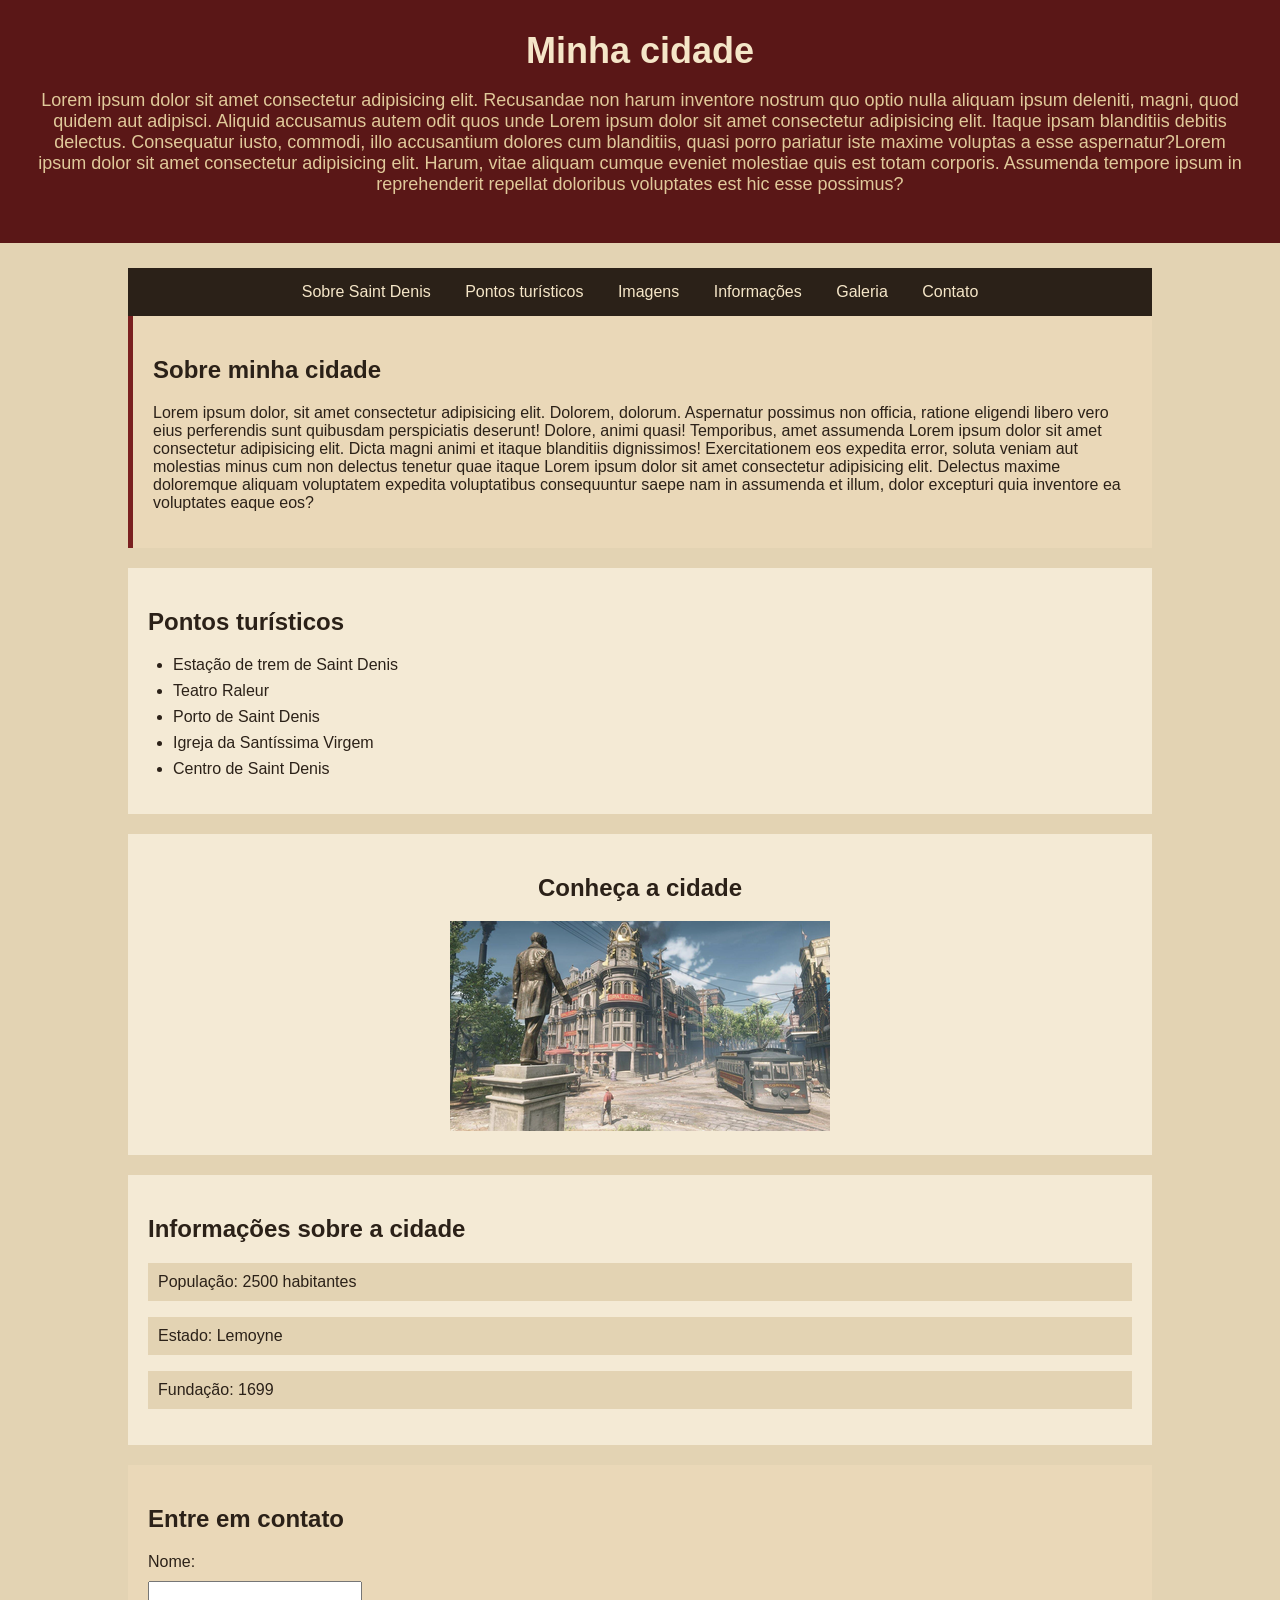
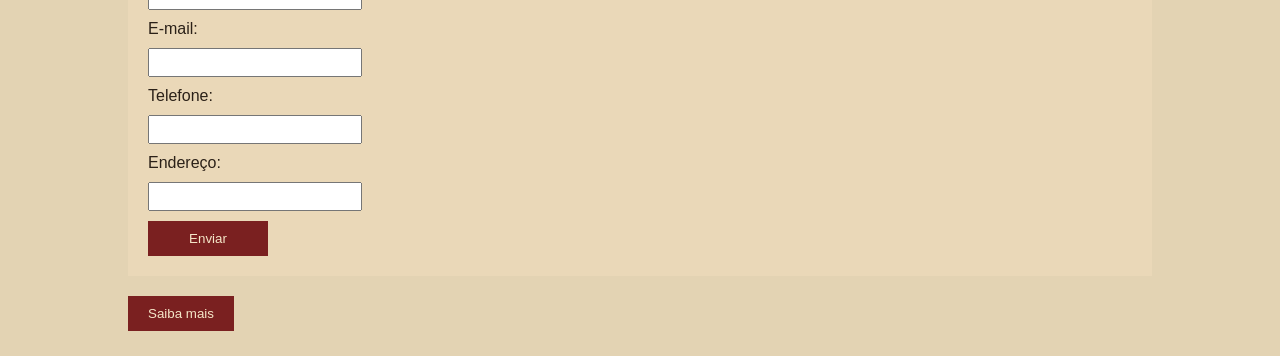
<file: index.html>
<!DOCTYPE html>
<html lang="pt-br">
<head>
    <meta charset="UTF-8">
    <meta name="viewport" content="width=device-width, initial-scale=1.0">
    <title>Minha cidade</title>
    <link rel="stylesheet" href="css/styles.css">
</head>
<body>
    <header>
        <h1 id="titulo">Minha cidade</h1>
        <p class="subtitulo">Lorem ipsum dolor sit amet consectetur adipisicing elit. Recusandae non harum inventore nostrum quo optio nulla aliquam ipsum deleniti, magni, quod quidem aut adipisci. Aliquid accusamus autem odit quos unde Lorem ipsum dolor sit amet consectetur adipisicing elit. Itaque ipsam blanditiis debitis delectus. Consequatur iusto, commodi, illo accusantium dolores cum blanditiis, quasi porro pariatur iste maxime voluptas a esse aspernatur?Lorem ipsum dolor sit amet consectetur adipisicing elit. Harum, vitae aliquam cumque eveniet molestiae quis est totam corporis. Assumenda tempore ipsum in reprehenderit repellat doloribus voluptates est hic esse possimus?</p>
    </header>
    <main>
        <nav>
            <a href="#sobre1">Sobre Saint Denis</a>
            <a href="#pontos1">Pontos turísticos</a>
            <a href="#imagem1">Imagens</a>
            <a href="#informacoes1">Informações</a>
            <a href="galeria.html">Galeria</a>
            <a href="#contato1">Contato</a>
        </nav>
        <section id="sobre1" class="introducao destaque">
            <h2>Sobre minha cidade</h2>
            <p>Lorem ipsum dolor, sit amet consectetur adipisicing elit. Dolorem, dolorum. Aspernatur possimus non officia, ratione eligendi libero vero eius perferendis sunt quibusdam perspiciatis deserunt! Dolore, animi quasi! Temporibus, amet assumenda Lorem ipsum dolor sit amet consectetur adipisicing elit. Dicta magni animi et itaque blanditiis dignissimos! Exercitationem eos expedita error, soluta veniam aut molestias minus cum non delectus tenetur quae itaque Lorem ipsum dolor sit amet consectetur adipisicing elit. Delectus maxime doloremque aliquam voluptatem expedita voluptatibus consequuntur saepe nam in assumenda et illum, dolor excepturi quia inventore ea voluptates eaque eos?</p>
        </section>

        <section id="pontos1">
            <h2>Pontos turísticos</h2>
            <ul>
                <li>Estação de trem de Saint Denis</li>
                <li>Teatro Raleur</li>
                <li>Porto de Saint Denis</li>
                <li>Igreja da Santíssima Virgem</li>
                <li>Centro de Saint Denis</li>
            </ul>
        </section>

        <section id="imagem1" class="imagem">
            <h2>Conheça a cidade</h2>
            <img src="imagens/cidade.png" alt="Imagem da minha cidade">
        </section>

        <section id="informacoes1">
            <h2>Informações sobre a cidade</h2>
            <div class="informacoes">
                <p>População: 2500 habitantes</p>
                <p>Estado: Lemoyne</p>
                <p>Fundação: 1699</p>
            </div>
        </section>

   <section id="contato1" class="contato">
    <h2>Entre em contato</h2>
    <form>
        Nome: <input type="text">
        E-mail: <input type="email">
        Telefone: <input type="text">
        Endereço: <input type="text">
       <button class="enviar">Enviar</button>
    </form>
</section>
    <a href=https://reddead.fandom.com/wiki/Saint_Denis>
        <button>Saiba mais</button>
    </a>
    </main>
</body>
</html>
</file>
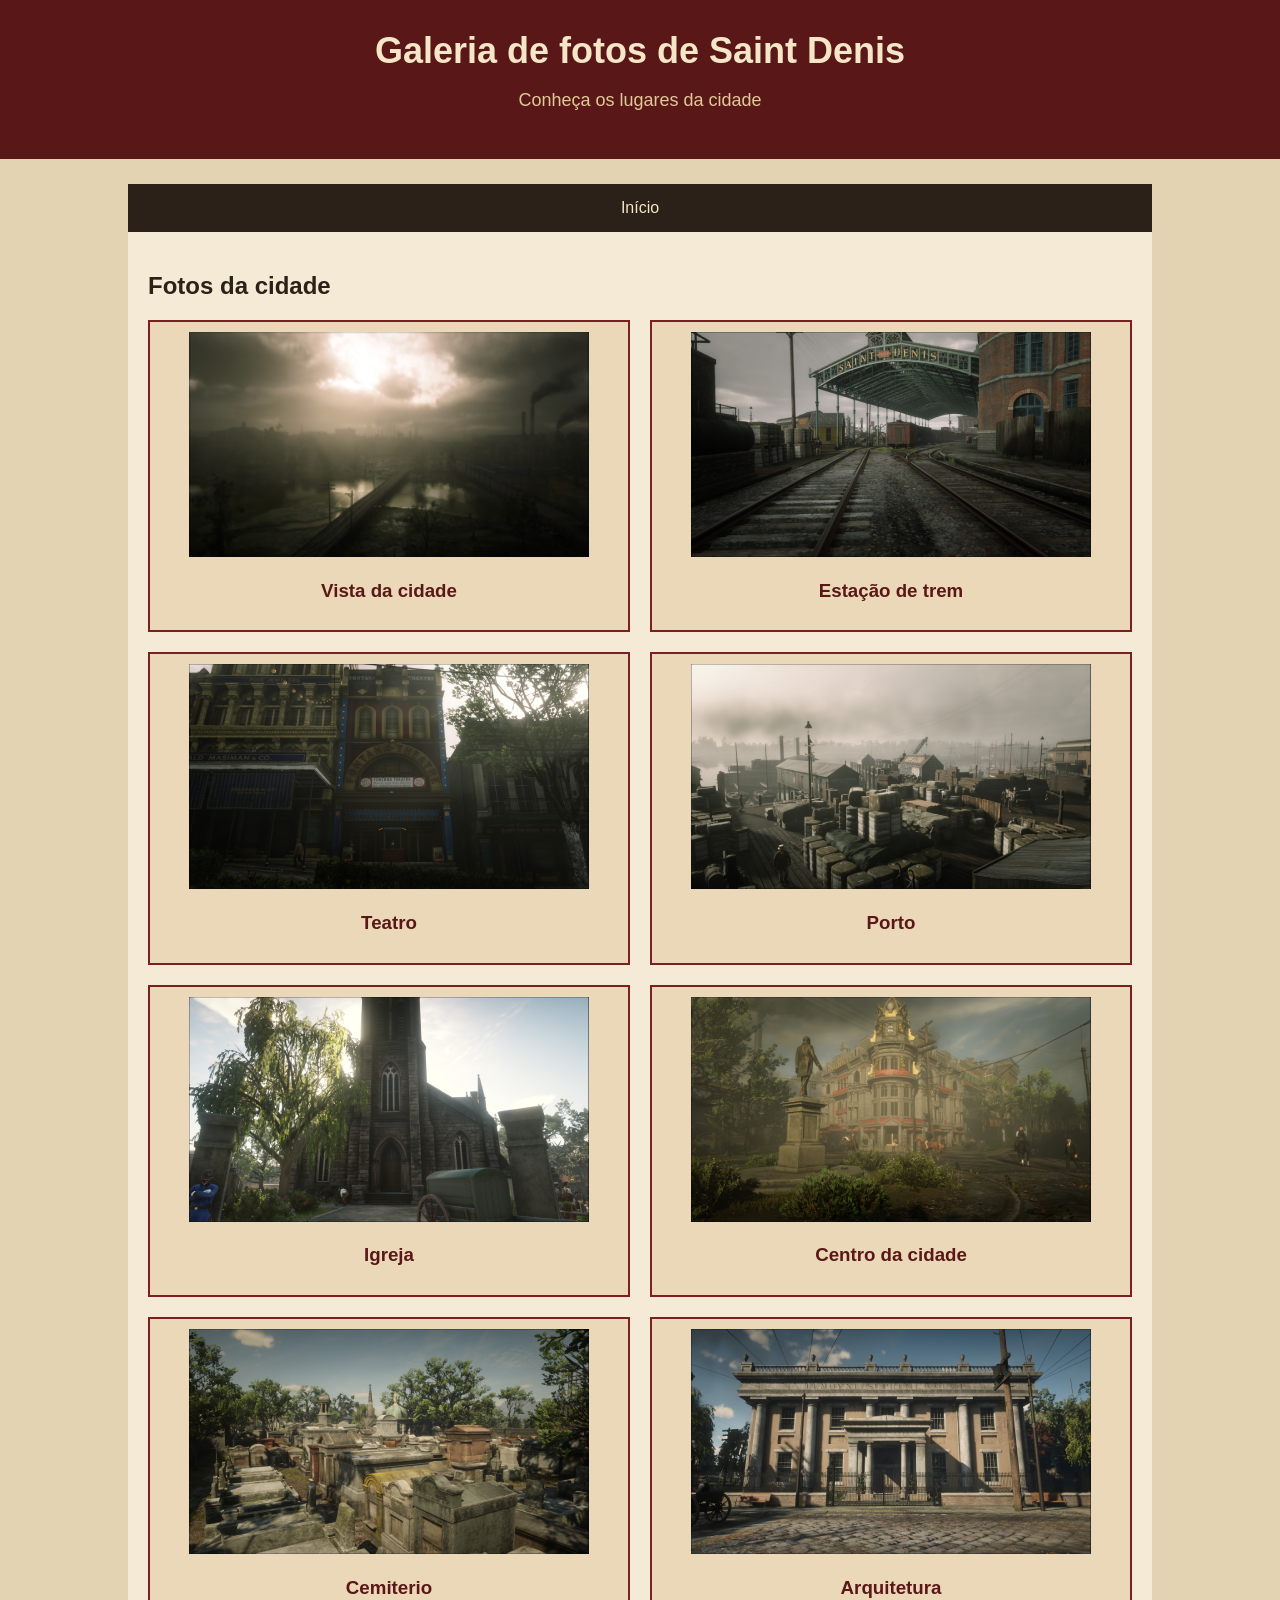
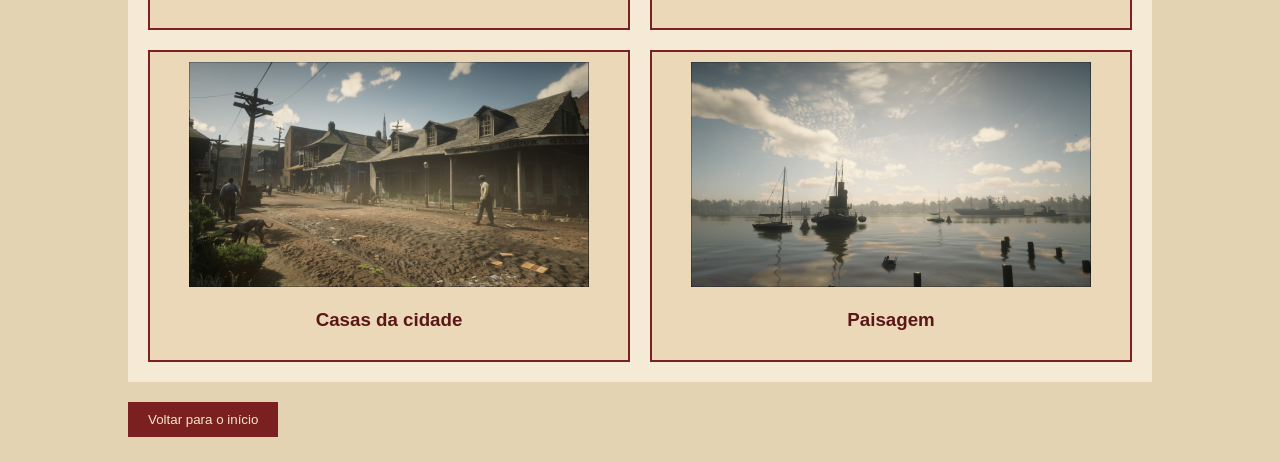
<file: galeria.html>
<!DOCTYPE html>
<html lang="pt-br">

<head>
    <meta charset="UTF-8">
    <meta name="viewport" content="width=device-width, initial-scale=1.0">
    <title>Galeria de fotos de Saint Denis</title>
    <link rel="stylesheet" href="css/styles.css">
</head>

<body>
    <header>
        <h1 id="titulo">Galeria de fotos de Saint Denis</h1>
        <p class="subtitulo">Conheça os lugares da cidade</p>
    </header>

    <main>
        <nav>
            <a href="index.html">Início</a>
        </nav>

        <section>
            <h2>Fotos da cidade</h2>
            <div class="galeria">

                <div class="cartao">
                    <img src="imagens/vista.png" alt="Vista da cidade">
                    <h3>Vista da cidade</h3>
                </div>

                <div class="cartao">
                    <img src="imagens/trem.png" alt="Estação de trem">
                    <h3>Estação de trem</h3>
                </div>

                <div class="cartao">
                    <img src="imagens/teatro.png" alt="Teatro">
                    <h3>Teatro</h3>
                </div>

                <div class="cartao">
                    <img src="imagens/porto.png" alt="Porto">
                    <h3>Porto</h3>
                </div>

                <div class="cartao">
                    <img src="imagens/igreja.png" alt="Igreja">
                    <h3>Igreja</h3>
                </div>

                <div class="cartao">
                    <img src="imagens/centro.png" alt="Centro da cidade">
                    <h3>Centro da cidade</h3>
                </div>

                <div class="cartao">
                    <img src="imagens/cemiterio.png" alt="Cemiterio">
                    <h3>Cemiterio</h3>
                </div>

                <div class="cartao">
                    <img src="imagens/arquitetura.png" alt="Arquitetura">
                    <h3>Arquitetura</h3>
                </div>

                <div class="cartao">
                    <img src="imagens/casas.png" alt="Casas da cidade">
                    <h3>Casas da cidade</h3>
                </div>

                <div class="cartao">
                    <img src="imagens/paisagem.png" alt="Paisagem">
                    <h3>Paisagem</h3>
                </div>
            </div>
        </section>

        <a href="index.html">
            <button>Voltar para o início</button>
        </a>
    </main>
</body>
</html>
</file>
<file: css/styles.css>
body {
    font-family: Arial;
    margin: 0;
    background-color: #e3d3b3;
    color: #2b2118;
}

header {
    background-color: #5a1717;
    color: #f5e6c8;
    text-align: center;
    padding: 30px;
}

h1, h2 {
    font-family: Arial, sans-serif;
}

#titulo {
    font-size: 36px;
    margin: 0;
}

.subtitulo {
    color: #e0c99a;
    font-size: 18px;
}

main {
    width: 80%;
    margin: 25px auto;
}

section {
    background-color: #f4ead5;
    margin-bottom: 20px;
    padding: 20px;
}

nav {
    background-color: #2b2118;
    text-align: center;
    padding: 15px;
}

nav a {
    color: #f5e6c8;
    text-decoration: none;
    margin: 0 15px;
}

nav a:hover {
    color: #c99a4a;
}

.introducao {
    border-left: 5px solid #7a2020;
}

.destaque {
    background-color: #ead8b8;
}

.imagem {
    text-align: center;
}

ul {
    padding-left: 25px;
}

li {
    margin-bottom: 8px;
}

.informacoes p {
    background-color: #e3d3b3;
    padding: 10px;
}

button {
    background-color: #7a2020;
    color: #f5e6c8;
    border: none;
    padding: 10px 20px;
}

button:hover {
    background-color: #a52a2a;
}

form {
    display: flex;
    flex-direction: column;
    gap: 10px;
}

input {
    width: 200px;
    padding: 5px;
}

.enviar {
    width: 120px;
}

.contato {
    background-color: #ead8b8;
}

.contato p {
    margin: 8px 0;
}

.galeria {
    display: flex;
    flex-wrap: wrap;
    gap: 20px;
    justify-content: space-around;
}

.cartao {
    flex-grow: 1;
    flex-shrink: 1;
    flex-basis: auto;
    background-color: #ead8b8;
    border: 2px solid #7a2020;
    padding: 10px;
    text-align: center;
    box-sizing: border-box;
}

.cartao img {
    transition: 0.3s;
}

.cartao img:hover {
    transform: scale(1.05);
}

.cartao h3 {
    color: #5a1717;
}
</file>
